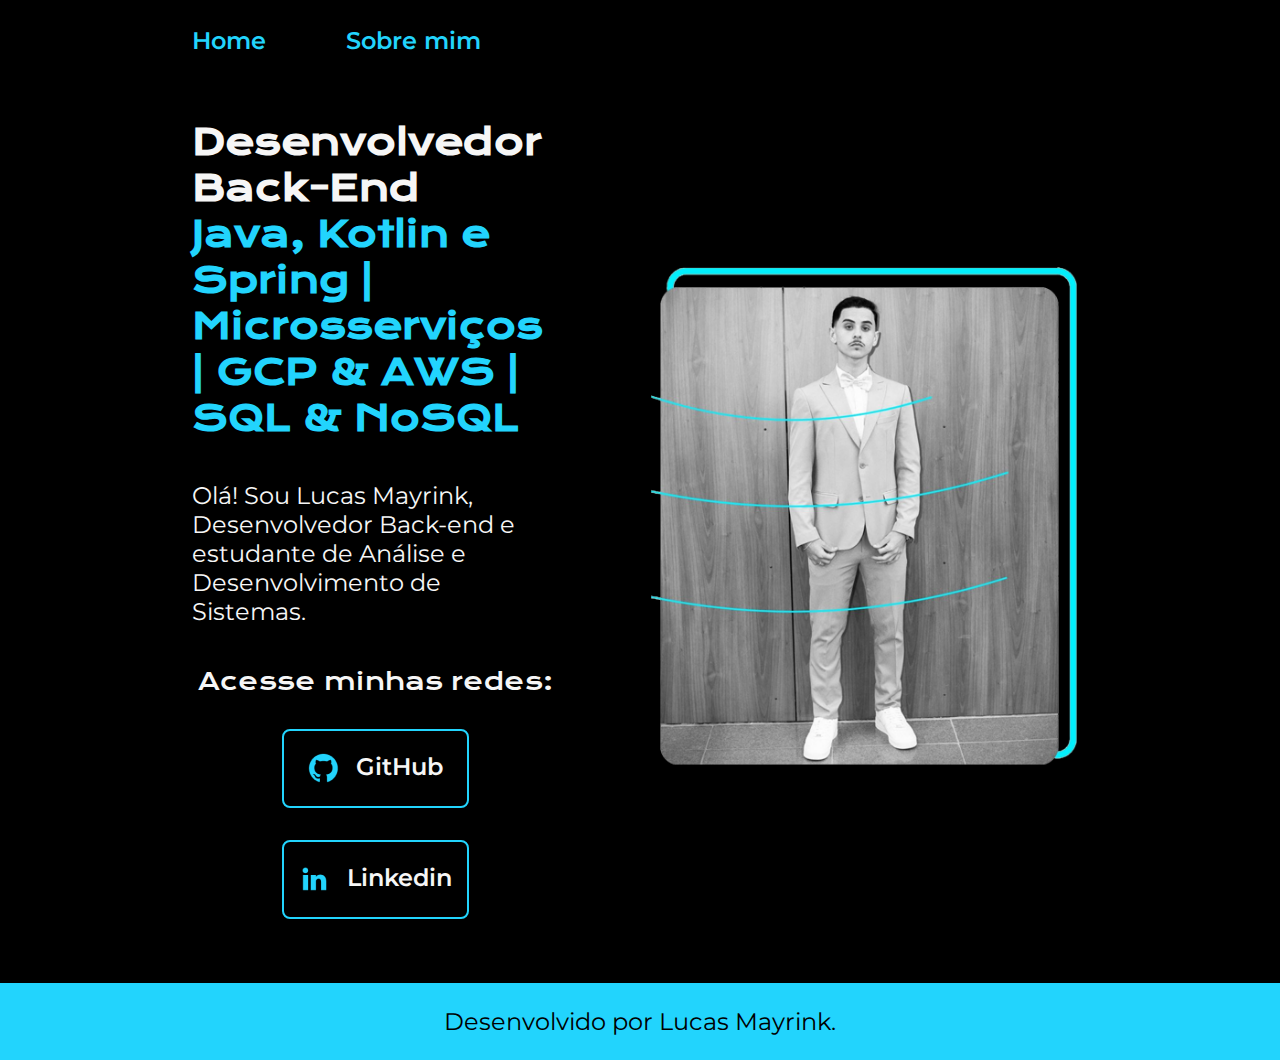
<file: index.html>
<!DOCTYPE html>
<html lang="pt-br">
<head>
    <meta charset="UTF-8">
    <meta http-equiv="X-UA-Compatible" content="IE=edge">
    <meta name="viewport" content="width=device-width, initial-scale=1.0">
    <title>Portifolio</title>
    <link rel="stylesheet" href="./styles/style.css">
</head>

<body>
    <header class="cabecalho">
        <nav class="cabecalho__menu">
            <a class="cabecalho__menu__link" href="index.html">Home</a>
            <a class="cabecalho__menu__link" href="about.html">Sobre mim</a>
        </nav>
    </header>
    <main class="apresentacao">
        <section class="apresentacao__conteudo">
            <h1 class="apresentacao__conteudo__titulo">
                Desenvolvedor Back-End<br>
                <strong class="titulo-destaque">Java, Kotlin e Spring | Microsserviços | GCP & AWS | SQL & NoSQL</strong>
            </h1>
            <p class="apresentacao__conteudo__texto">Olá! Sou Lucas Mayrink, Desenvolvedor
            Back-end e estudante de Análise e Desenvolvimento de Sistemas. </p>
            <div class="apresentacao__links">
                <h2 class="apresentacao__links__subtitulo">Acesse minhas redes:</h2>
                <a class="apresentacao__links__navegacao" href="https://github.com/LucasMayrink09">
                    <img src="./assets/github.png" alt="Logo github">
                    GitHub
                </a>
                <a class="apresentacao__links__navegacao" href="https://linkedin.com/in/lucas-mayrink-oliveira-3232742b5">
                    <img src="./assets/linkedin.png" alt="Logo linkedin">
                    Linkedin
                </a>   
            </div>
        </section>
        <img class="apresentacao__imagem" src="./assets/imagemMinha.png" alt="Foto Minha">
    </main>
    <footer class="rodape">
        <p>Desenvolvido por Lucas Mayrink.</p>
    </footer>
</body>

</html>
</file>
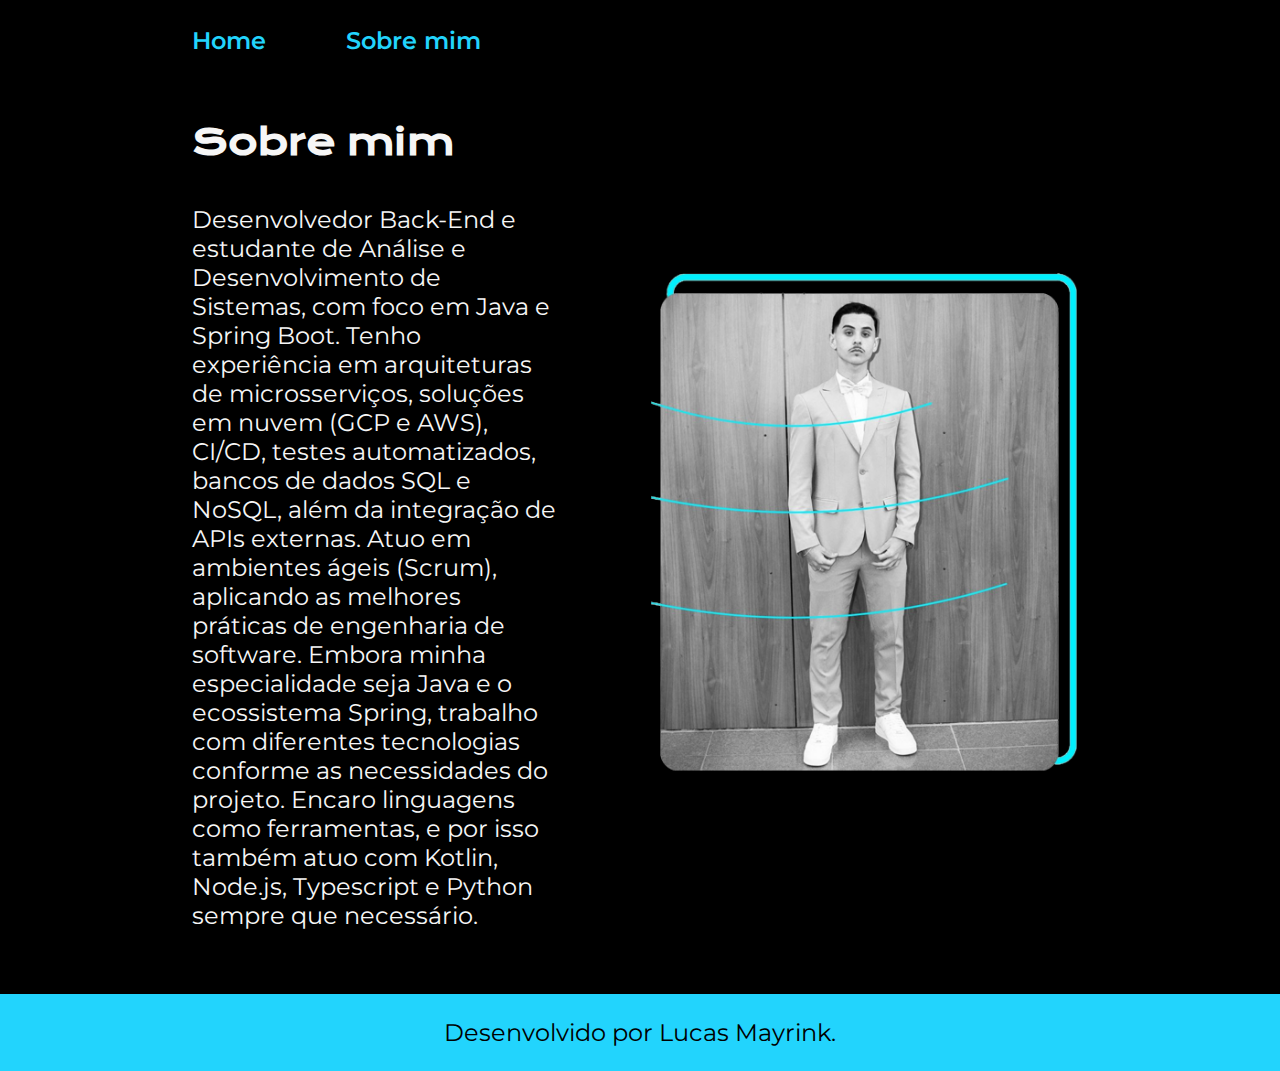
<file: about.html>
<!DOCTYPE html>
<html lang="pt-br">
<head>
    <meta charset="UTF-8">
    <meta http-equiv="X-UA-Compatible" content="IE=edge">
    <meta name="viewport" content="width=device-width, initial-scale=1.0">
    <title>Sobre mim</title>
    <link rel="stylesheet" href="./styles/style.css">
</head>
<body>
    <header class="cabecalho">
        <nav class="cabecalho__menu">
            <a class="cabecalho__menu__link" href="index.html">Home</a>
            <a class="cabecalho__menu__link" href="about.html">Sobre mim</a>
        </nav>
    </header>
    <main class="apresentacao">
        <section class="apresentacao__conteudo">
            <h1 class="apresentacao__conteudo__titulo">Sobre mim</h1>
            <p class="apresentacao__conteudo__texto">
                Desenvolvedor Back-End e estudante de Análise e Desenvolvimento de Sistemas, com foco em Java e Spring Boot. Tenho experiência em arquiteturas de microsserviços, soluções em nuvem (GCP e AWS), CI/CD, testes automatizados, bancos de dados SQL e NoSQL, além da integração de APIs externas. Atuo em ambientes ágeis (Scrum), aplicando as melhores práticas de engenharia de software. Embora minha especialidade seja Java e o ecossistema Spring, trabalho com diferentes tecnologias conforme as necessidades do projeto. Encaro linguagens como ferramentas, e por isso também atuo com Kotlin, Node.js, Typescript e Python sempre que necessário.
            </p>
        </section>
        <img class="apresentacao__imagem" src="assets/imagemMinha.png" alt="Foto Minha">
    </main>
    <footer class="rodape">
        <p>Desenvolvido por Lucas Mayrink.</p>
    </footer>
</body>
</html>
</file>
<file: styles/style.css>
@import url('https://fonts.googleapis.com/css2?family=Krona+One&family=Montserrat:wght@400;600&display=swap');

:root {
    --cor-primaria: #000000;
    --cor-secundaria: #F6F6F6;
    --cor-terciaria: #22D4FD;
    --cor-hover: #272727;

    --fonte-primaria: 'Krona One', sans-serif;
    --fonte-secundaria: 'Montserrat', sans-serif;
}

*{
    margin: 0;
    padding: 0;
}

body {
    box-sizing: border-box;
    background-color: var(--cor-primaria);
    color: var(--cor-secundaria);
}

.cabecalho {
    padding: 2% 0% 0% 15%;
}

.cabecalho__menu {
    display: flex;
    gap: 80px;
}

.cabecalho__menu__link {
    font-family: var(--fonte-secundaria);
    font-size: 1.5rem;
    font-weight: 600;
    color: var(--cor-terciaria);
    text-decoration: none;
}

.apresentacao {
    padding: 5% 15%;
    display: flex;
    align-items: center;
    justify-content: space-between;
    gap: 82px;
}
.apresentacao__conteudo {
    width: 50%;
    display: flex;
    flex-direction: column;
    gap: 40px;
}

.apresentacao__conteudo__titulo {
    font-size: 2.25rem;
    font-family: var(--fonte-primaria);
}

.titulo-destaque {
    color: var(--cor-terciaria);
}

.apresentacao__conteudo__texto {
    font-size: 1.5rem;
    font-family: var(--fonte-secundaria);
}

.apresentacao__links {
    display: flex;
    flex-direction: column;
    justify-content: space-between;
    align-items: center;
    gap: 32px;
}

.apresentacao__links__subtitulo {
    font-family: var(--fonte-primaria);
    font-weight: 400;
    font-size: 1.5rem;

}


.apresentacao__links__navegacao {
    display: flex;
    justify-content: center;
    gap: 16px;
    border: 2px solid var(--cor-terciaria);
    width: 50%;
    text-align: center;
    border-radius: 8px;
    font-size: 24px;
    font-weight: 600;
    padding: 21.5px 0;
    text-decoration: none;
    color: var(--cor-secundaria);
    font-family: var(--fonte-secundaria);
}

.apresentacao__links__link:hover {
    background-color: var(--cor-hover);
}

.apresentacao__imagem {
    width: 50%;
}

.rodape {
    padding: 24px;
    color: var(--cor-primaria);
    background-color: var(--cor-terciaria);
    text-align: center;
    font-family: var(--fonte-secundaria);
    font-size: 1.5rem;
    font-weight: 400;
}

@media (max-width: 1200px) {
    .cabecalho {
        padding: 10%;
    }

    .cabecalho__menu {
        justify-content: center;
    }

    .apresentacao {
        flex-direction: column-reverse;
        padding: 5%;
    }

    .apresentacao__conteudo {
        width: auto;
    }
}
</file>
